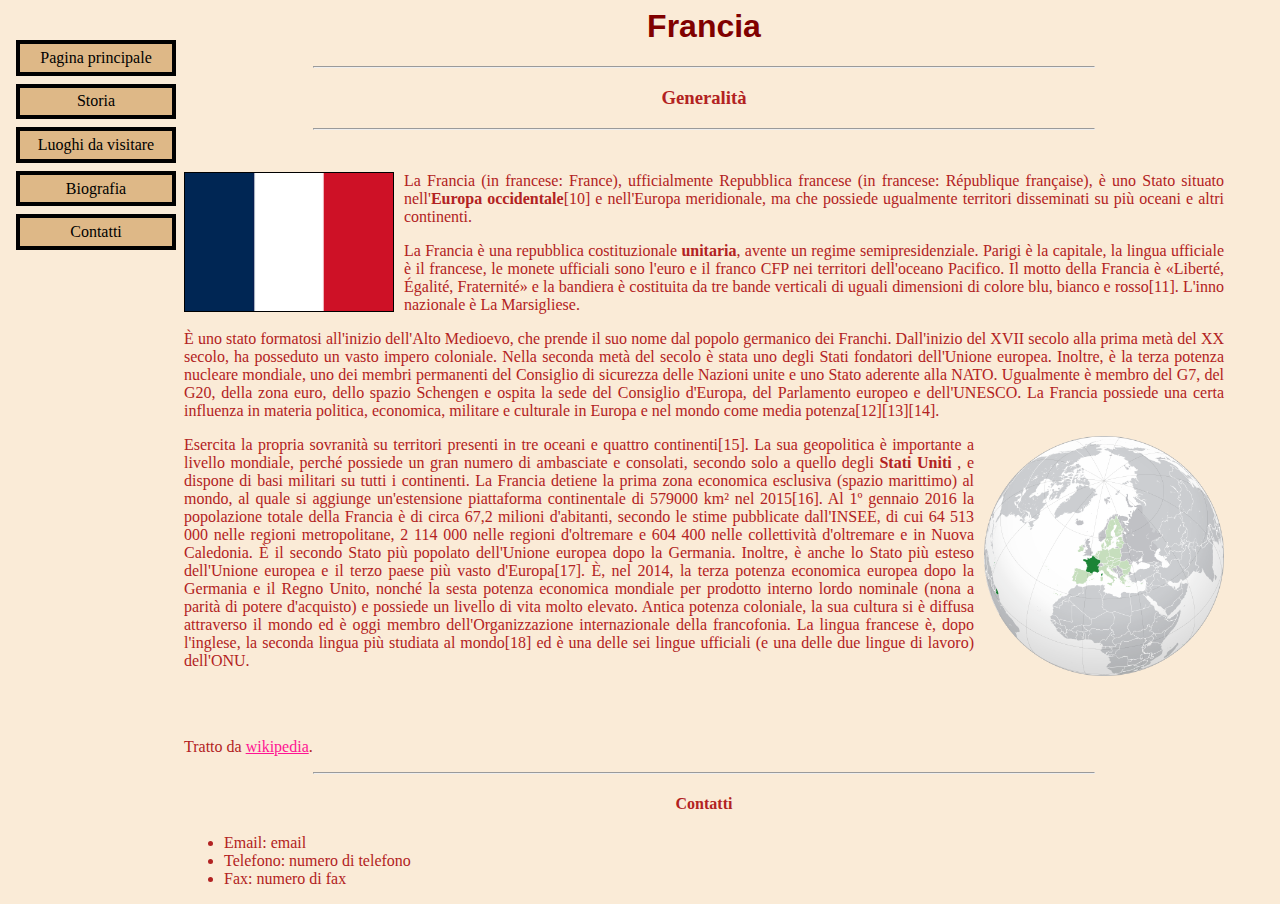
<file: index.html>
<html>

	<head>
	  <title>Francia</title>
	  <link rel="stylesheet" href="./styles/default.css" type="text/css">
	  <!--	  
	  <style type="text/css">
	  	body{color: red}
	  	h1{color: blue}
	  </style>
	  -->
	</head>
	
	<body>
		<h1>Francia</h1>
		
		<ul class="menu">
		  <li><a href="index.html">Pagina principale</a>
		  <li><a href="history.html">Storia</a>
		  <li><a href="toGo.html">Luoghi da visitare</a>
		  <li><a href="#bio">Biografia</a>
		  <li><a href="#contatti">Contatti</a>
		</ul>
		
		<hr>
		<h3>Generalità</h3>
		<hr>
		<br/>
		<p><img src="./img/bandiera_francia.png" class="img_sx" id="bandiera_francia">
			La Francia (in francese: France), ufficialmente Repubblica francese (in francese: République française), è uno Stato situato nell'<span class="importante">Europa occidentale</span>[10] e nell'Europa meridionale, ma che possiede ugualmente territori disseminati su più oceani e altri continenti.
		</p>
		<p>
			La Francia è una repubblica costituzionale <span class="importante">unitaria</span>, avente un regime semipresidenziale. Parigi è la capitale, la lingua ufficiale è il francese, le monete ufficiali sono l'euro e il franco CFP nei territori dell'oceano Pacifico. Il motto della Francia è «Liberté, Égalité, Fraternité» e la bandiera è costituita da tre bande verticali di uguali dimensioni di colore blu, bianco e rosso[11]. L'inno nazionale è La Marsigliese.
		</p>
		<p>
			È uno stato formatosi all'inizio dell'Alto Medioevo, che prende il suo nome dal popolo germanico dei Franchi. Dall'inizio del XVII secolo alla prima metà del XX secolo, ha posseduto un vasto impero coloniale. Nella seconda metà del secolo è stata uno degli Stati fondatori dell'Unione europea. Inoltre, è la terza potenza nucleare mondiale, uno dei membri permanenti del Consiglio di sicurezza delle Nazioni unite e uno Stato aderente alla NATO. Ugualmente è membro del G7, del G20, della zona euro, dello spazio Schengen e ospita la sede del Consiglio d'Europa, del Parlamento europeo e dell'UNESCO. La Francia possiede una certa influenza in materia politica, economica, militare e culturale in Europa e nel mondo come media potenza[12][13][14].
		</p>
		<p><img src="./img/mondo_francia.png" class="img_dx" id="mondo_francia">
			Esercita la propria sovranità su territori presenti in tre oceani e quattro continenti[15]. La sua geopolitica è importante a livello mondiale, perché possiede un gran numero di ambasciate e consolati, secondo solo a quello degli <span class="importante">Stati Uniti</span>	, e dispone di basi militari su tutti i continenti. La Francia detiene la prima zona economica esclusiva (spazio marittimo) al mondo, al quale si aggiunge un'estensione piattaforma continentale di 579000 km² nel 2015[16].
			Al 1º gennaio 2016 la popolazione totale della Francia è di circa 67,2 milioni d'abitanti, secondo le stime pubblicate dall'INSEE, di cui 64 513 000 nelle regioni metropolitane, 2 114 000 nelle regioni d'oltremare e 604 400 nelle collettività d'oltremare e in Nuova Caledonia. È il secondo Stato più popolato dell'Unione europea dopo la Germania. Inoltre, è anche lo Stato più esteso dell'Unione europea e il terzo paese più vasto d'Europa[17]. È, nel 2014, la terza potenza economica europea dopo la Germania e il Regno Unito, nonché la sesta potenza economica mondiale per prodotto interno lordo nominale (nona a parità di potere d'acquisto) e possiede un livello di vita molto elevato. Antica potenza coloniale, la sua cultura si è diffusa attraverso il mondo ed è oggi membro dell'Organizzazione internazionale della francofonia. La lingua francese è, dopo l'inglese, la seconda lingua più studiata al mondo[18] ed è una delle sei lingue ufficiali (e una delle due lingue di lavoro) dell'ONU. 
		</p>
		<br/>
		<br/>
		<p id="bio">
			Tratto da <a href="https://it.wikipedia.org/wiki/Francia">wikipedia</a>.
			
		</p>
		<hr>
		<h4 id="contatti">Contatti</h4>
		<ul class="contatti">
			<li>Email: email
			<li>Telefono: numero di telefono
			<li>Fax: numero di fax
		</ul>
	</body>
	
</html>
</file>
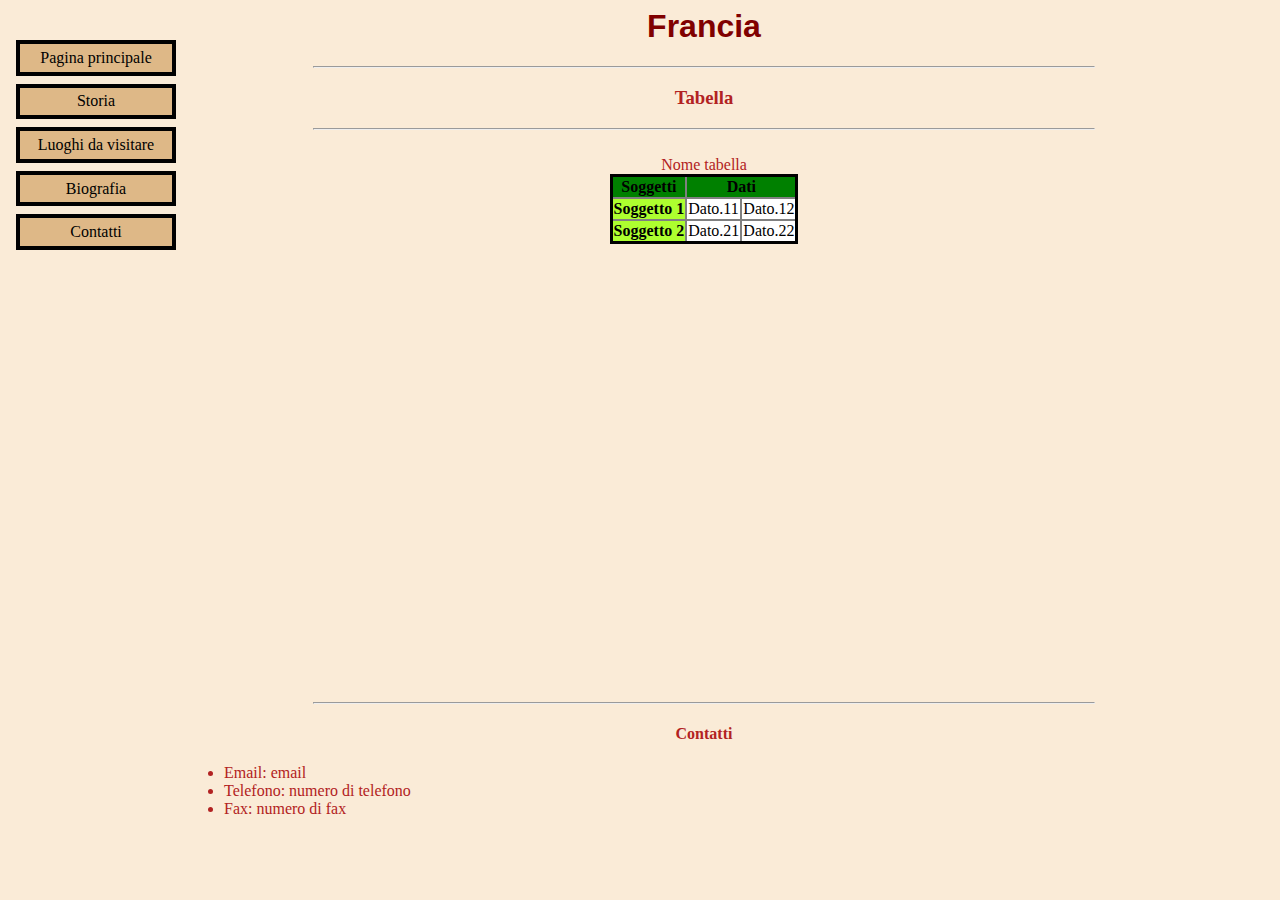
<file: history.html>
<html>

	<head>
	  <title>Storia</title>
	  <link rel="stylesheet" href="./styles/default.css" type="text/css">
	</head>
	
	<body>
		<h1>Francia</h1>
		
		<ul class="menu">
		  <li><a href="index.html">Pagina principale</a>
		  <li><a href="history.html">Storia</a>
		  <li><a href="toGo.html">Luoghi da visitare</a>
		  <li><a href="#bio">Biografia</a>
		  <li><a href="#contatti">Contatti</a>
		</ul>
		
		<hr>
		<h3>Tabella</h3>
		<hr>
		<br/>
			<table class="tabellaStorica">
				<caption>Nome tabella</caption>
				<tr>
					<th>Soggetti</th>
					<th colspan="2">Dati</th>
				</tr>
				<tr>
					<th class="nome">Soggetto 1</th>
					<td>Dato.11</td>
					<td>Dato.12</td>
				</tr>
				<tr>
					<th class="nome">Soggetto 2</th>
					<td>Dato.21</td>
					<td>Dato.22</td>
				</tr>
			</table>
			
		<br/><br/><br/><br/><br/><br/><br/><br/><br/><br/><br/><br/><br/><br/><br/><br/><br/><br/><br/><br/><br/><br/><br/><br/><br/>
		<hr>
		<h4 id="contatti">Contatti</h4>
		<ul class="contatti">
			<li>Email: email
			<li>Telefono: numero di telefono
			<li>Fax: numero di fax
		</ul>
	</body>
	
</html>
</file>
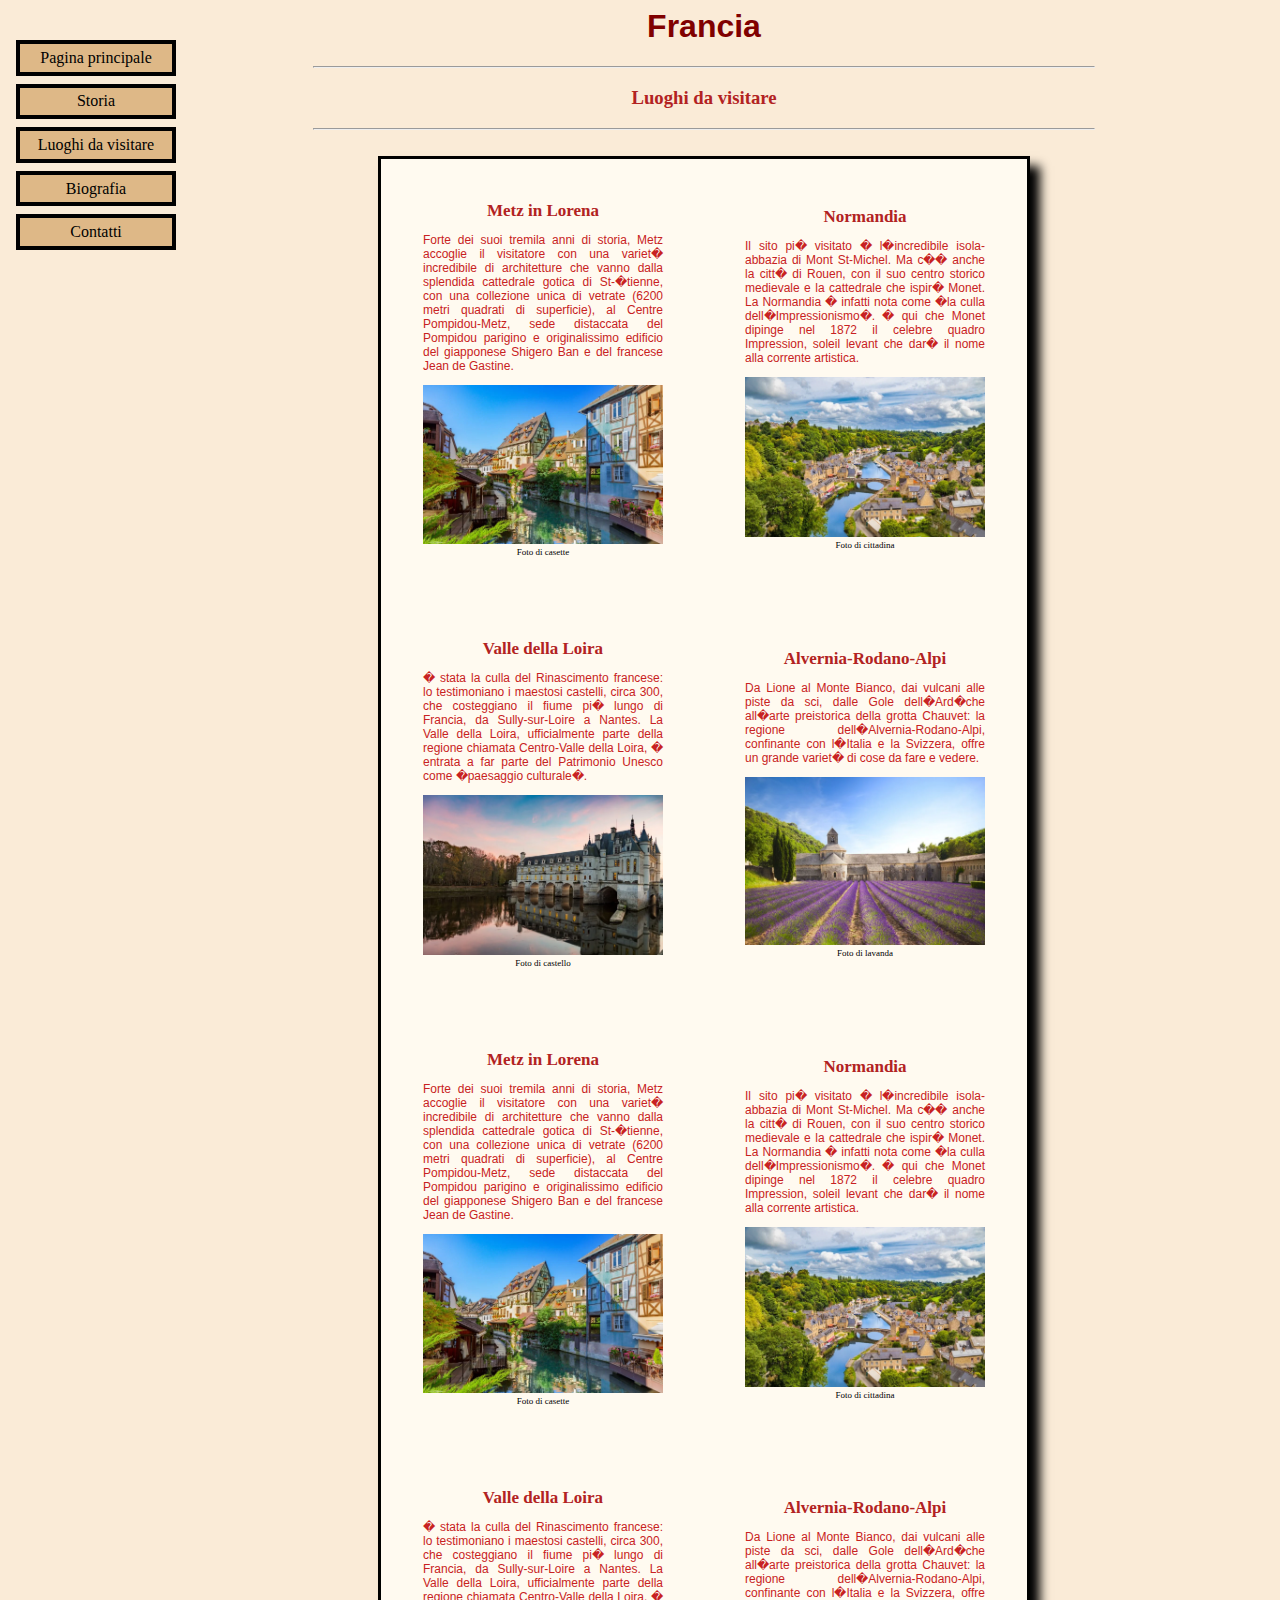
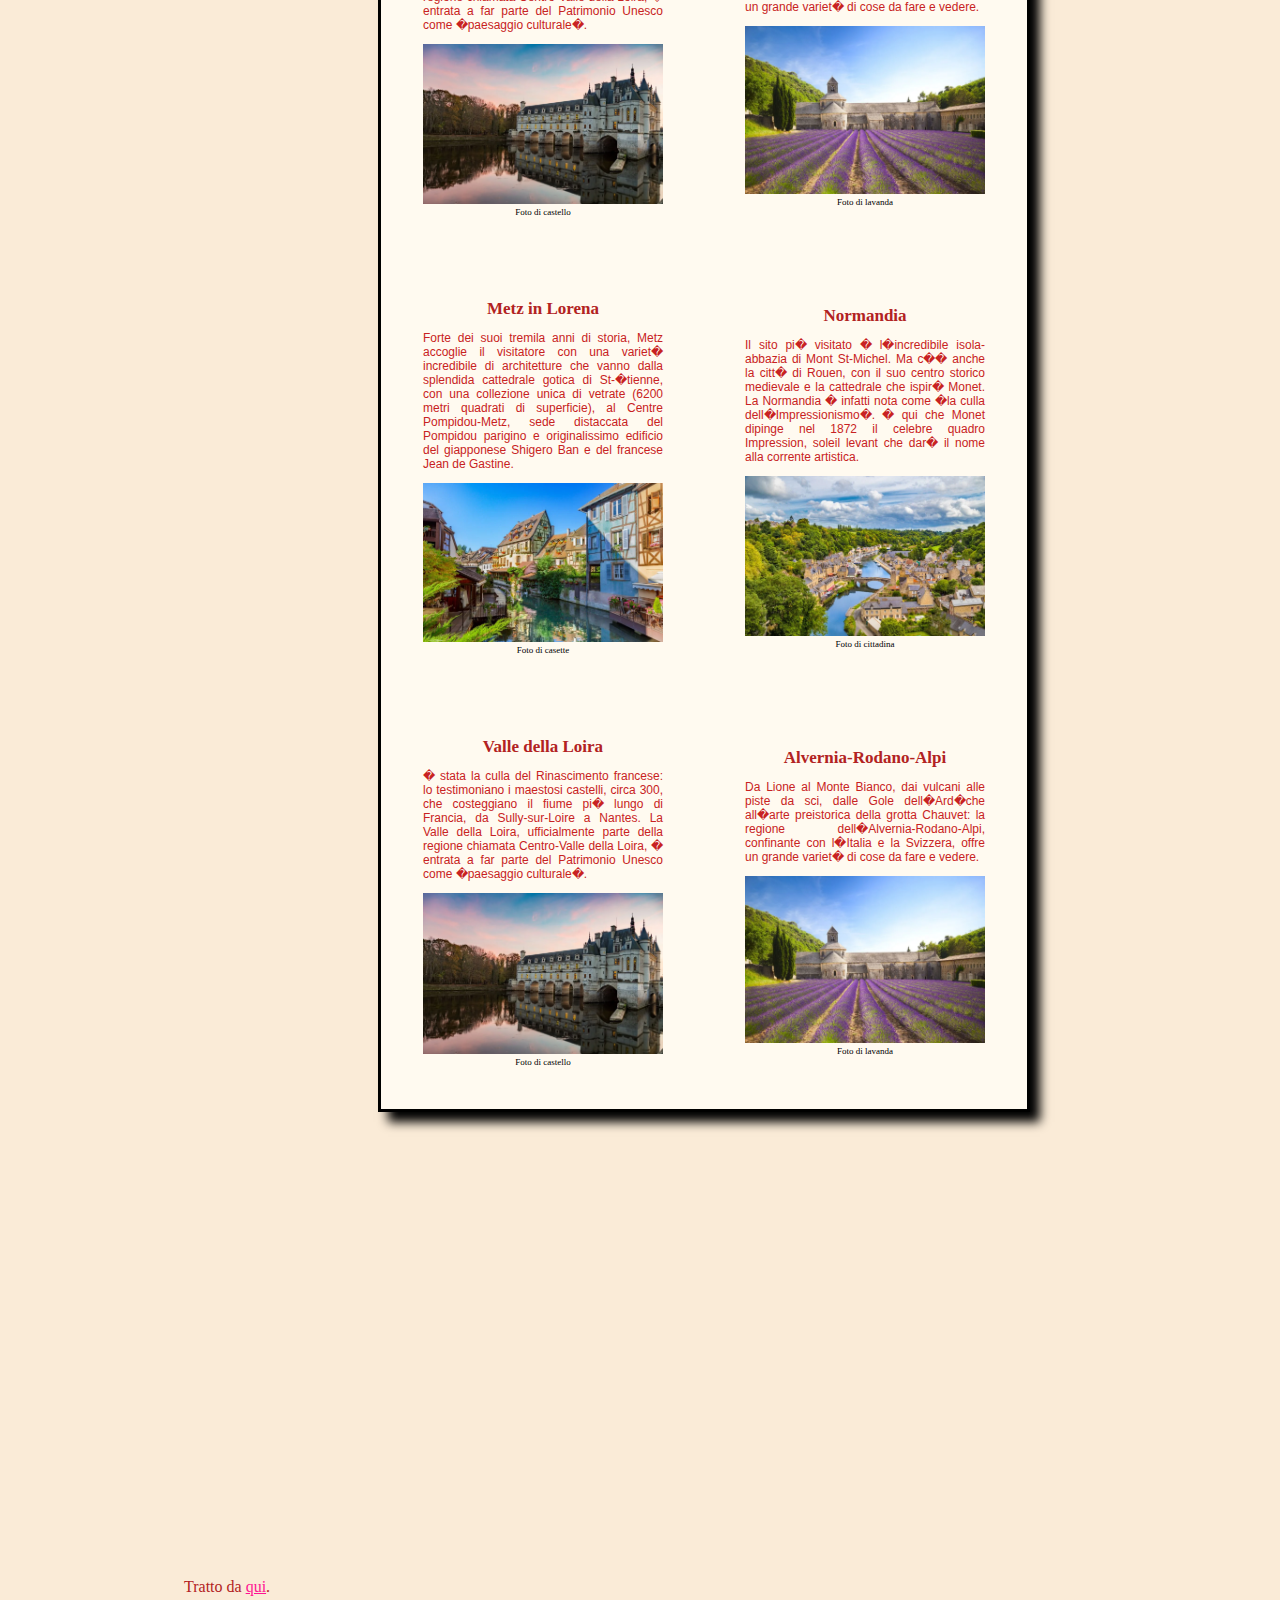
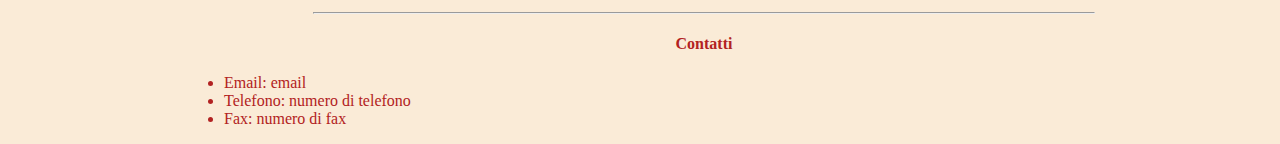
<file: toGo.html>
<html>
	<head>
	  <title>Luoghi da visitare</title>
	  <link rel="stylesheet" href="./styles/default.css" type="text/css">
	</head>
	
	<body>
		<h1>Francia</h1>
		
		<ul class="menu">
		  <li><a href="index.html">Pagina principale</a>
		  <li><a href="history.html">Storia</a>
		  <li><a href="toGo.html">Luoghi da visitare</a>
		  <li><a href="#bio">Biografia</a>
		  <li><a href="#contatti">Contatti</a>
		</ul>
		
		<hr>
		<h3>Luoghi da visitare</h3>
		<hr>
		<br/>
			<table class="tabellaDeiLuoghi">
				<caption></caption>
				<tr>
					<td>
						<h5>Metz in Lorena</h5>
						<p>Forte dei suoi tremila anni di storia, Metz accoglie il visitatore con una variet� incredibile di architetture che vanno dalla splendida cattedrale gotica di St-�tienne, con una collezione unica di vetrate (6200 metri quadrati di superficie), al Centre Pompidou-Metz, sede distaccata del Pompidou parigino e originalissimo edificio del giapponese Shigero Ban e del francese Jean de Gastine.</p>
						<img src="./img/metz.png"> <br/>
						<div class="titoloImmagine">Foto di casette</div>
					</td>
					<td>
						<h5>Normandia</h5>
						<p>Il sito pi� visitato � l�incredibile isola-abbazia di Mont St-Michel. Ma c�� anche la citt� di Rouen, con il suo centro storico medievale e la cattedrale che ispir� Monet. La Normandia � infatti nota come �la culla dell�Impressionismo�. � qui che Monet dipinge nel 1872 il celebre quadro Impression, soleil levant che dar� il nome alla corrente artistica.</p>
						<img src="./img/normandia.png">	<br/>
						<div class="titoloImmagine">Foto di cittadina</div>
					</td>
				</tr>
				<tr>
					<td>
						<h5>Valle della Loira</h5>
						<p>� stata la culla del Rinascimento francese: lo testimoniano i maestosi castelli, circa 300, che costeggiano il fiume pi� lungo di Francia, da Sully-sur-Loire a Nantes. La Valle della Loira, ufficialmente parte della regione chiamata Centro-Valle della Loira, � entrata a far parte del Patrimonio Unesco come �paesaggio culturale�.</p>
						<img src="./img/loira.png"><br/>
						<div class="titoloImmagine">Foto di castello</div>
					</td>
					<td>
						<h5>Alvernia-Rodano-Alpi</h5>
						<p>Da Lione al Monte Bianco, dai vulcani alle piste da sci, dalle Gole dell�Ard�che all�arte preistorica della grotta Chauvet: la regione dell�Alvernia-Rodano-Alpi, confinante con l�Italia e la Svizzera, offre un grande variet� di cose da fare e vedere.</p>
						<img src="./img/provenza.png"><br/>
						<div class="titoloImmagine">Foto di lavanda</div>
					</td>
				</tr>
				<tr>
					<td>
						<h5>Metz in Lorena</h5>
						<p>Forte dei suoi tremila anni di storia, Metz accoglie il visitatore con una variet� incredibile di architetture che vanno dalla splendida cattedrale gotica di St-�tienne, con una collezione unica di vetrate (6200 metri quadrati di superficie), al Centre Pompidou-Metz, sede distaccata del Pompidou parigino e originalissimo edificio del giapponese Shigero Ban e del francese Jean de Gastine.</p>
						<img src="./img/metz.png"> <br/>
						<div class="titoloImmagine">Foto di casette</div>
					</td>
					<td>
						<h5>Normandia</h5>
						<p>Il sito pi� visitato � l�incredibile isola-abbazia di Mont St-Michel. Ma c�� anche la citt� di Rouen, con il suo centro storico medievale e la cattedrale che ispir� Monet. La Normandia � infatti nota come �la culla dell�Impressionismo�. � qui che Monet dipinge nel 1872 il celebre quadro Impression, soleil levant che dar� il nome alla corrente artistica.</p>
						<img src="./img/normandia.png">	<br/>
						<div class="titoloImmagine">Foto di cittadina</div>
					</td>
				</tr>
				<tr>
					<td>
						<h5>Valle della Loira</h5>
						<p>� stata la culla del Rinascimento francese: lo testimoniano i maestosi castelli, circa 300, che costeggiano il fiume pi� lungo di Francia, da Sully-sur-Loire a Nantes. La Valle della Loira, ufficialmente parte della regione chiamata Centro-Valle della Loira, � entrata a far parte del Patrimonio Unesco come �paesaggio culturale�.</p>
						<img src="./img/loira.png"><br/>
						<div class="titoloImmagine">Foto di castello</div>
					</td>
					<td>
						<h5>Alvernia-Rodano-Alpi</h5>
						<p>Da Lione al Monte Bianco, dai vulcani alle piste da sci, dalle Gole dell�Ard�che all�arte preistorica della grotta Chauvet: la regione dell�Alvernia-Rodano-Alpi, confinante con l�Italia e la Svizzera, offre un grande variet� di cose da fare e vedere.</p>
						<img src="./img/provenza.png"><br/>
						<div class="titoloImmagine">Foto di lavanda</div>
					</td>
				</tr>
				<tr>
					<td>
						<h5>Metz in Lorena</h5>
						<p>Forte dei suoi tremila anni di storia, Metz accoglie il visitatore con una variet� incredibile di architetture che vanno dalla splendida cattedrale gotica di St-�tienne, con una collezione unica di vetrate (6200 metri quadrati di superficie), al Centre Pompidou-Metz, sede distaccata del Pompidou parigino e originalissimo edificio del giapponese Shigero Ban e del francese Jean de Gastine.</p>
						<img src="./img/metz.png"> <br/>
						<div class="titoloImmagine">Foto di casette</div>
					</td>
					<td>
						<h5>Normandia</h5>
						<p>Il sito pi� visitato � l�incredibile isola-abbazia di Mont St-Michel. Ma c�� anche la citt� di Rouen, con il suo centro storico medievale e la cattedrale che ispir� Monet. La Normandia � infatti nota come �la culla dell�Impressionismo�. � qui che Monet dipinge nel 1872 il celebre quadro Impression, soleil levant che dar� il nome alla corrente artistica.</p>
						<img src="./img/normandia.png">	<br/>
						<div class="titoloImmagine">Foto di cittadina</div>
					</td>
				</tr>
				<tr>
					<td>
						<h5>Valle della Loira</h5>
						<p>� stata la culla del Rinascimento francese: lo testimoniano i maestosi castelli, circa 300, che costeggiano il fiume pi� lungo di Francia, da Sully-sur-Loire a Nantes. La Valle della Loira, ufficialmente parte della regione chiamata Centro-Valle della Loira, � entrata a far parte del Patrimonio Unesco come �paesaggio culturale�.</p>
						<img src="./img/loira.png"><br/>
						<div class="titoloImmagine">Foto di castello</div>
					</td>
					<td>
						<h5>Alvernia-Rodano-Alpi</h5>
						<p>Da Lione al Monte Bianco, dai vulcani alle piste da sci, dalle Gole dell�Ard�che all�arte preistorica della grotta Chauvet: la regione dell�Alvernia-Rodano-Alpi, confinante con l�Italia e la Svizzera, offre un grande variet� di cose da fare e vedere.</p>
						<img src="./img/provenza.png"><br/>
						<div class="titoloImmagine">Foto di lavanda</div>
					</td>
				</tr>
				
			</table>
			
		<br/><br/><br/><br/><br/><br/><br/><br/><br/><br/><br/><br/><br/><br/><br/><br/><br/><br/><br/><br/><br/><br/><br/><br/><br/>
		<p id="bio">
			Tratto da <a href="https://www.france-hotel-guide.com/it/blog/cosa-vedere-francia/">qui</a>.
		</p>
		<hr>
		<h4 id="contatti">Contatti</h4>
		<ul class="contatti">
			<li>Email: email
			<li>Telefono: numero di telefono
			<li>Fax: numero di fax
		</ul>
	</body>
	
</html>
</file>
<file: styles/default.css>
body {
  	padding-left: 11em;
  	padding-right: 3em;
  	font-family: "Georgia", "Times New Roman", Times, serif;
  	text-align: justify;
  	color: rgb(178,34,34);
  	background-color:AntiqueWhite;
}

h1 {
  	font-family: Helvetica, Geneva, Arial, sans-serif;
  	color: Maroon;
 	text-align: center
}
h3{
	text-align: center;
}

hr{
	color: white;
	width: 75%;
}

ul.menu {
  	list-style-type: none;
  	padding: 0;
  	margin: 0;
  	position: absolute;
  	top: 2em;
  	left: 1em;
  	width: 10em
}
ul.menu li {
  	background: BurlyWood;
  	margin: 0.5em 0;
  	padding: 0.3em;
  	border: 4px solid black; 
  	text-align: center
}

ul.menu li:hover{
	background: AntiqueWhite;
	box-shadow: 0 0 3px 1px black;
}

img.img_sx{
	margin-right: 10px;
	width: 20%;
	float: left;
}

img.img_dx{
	margin-left: 10px;
	width: 20%;
	float: right;
}
img#mondo_francia{
	width: 15em;
}
img#bandiera_francia{
	border: solid 1px black;
}

h4#contatti{
	text-align: center
}

ul.menu a {
  	text-decoration: none;
  	color: black
}
 
a:link {
  	color: DeepPink
}
a:visited {
  	color: IndianRed
}
  
table.tabellaStorica{
  	margin: auto;
	border: 3px solid black;
	border-collapse: collapse;
}

table.tabellaStorica th, table.tabellaStorica td{
	border: 2px solid gray;
	color: black;
}
table.tabellaStorica th{
	background-color: green;
}
table.tabellaStorica th.nome{
	background-color: GreenYellow;
}
table.tabellaStorica td{
	background-color: white;
}





span.importante{
	font-weight: bold;
}


table.tabellaDeiLuoghi{
	border: 3px solid black;
	background-color: FloralWhite;
	border-collapse: none;
	margin-left: auto;
  	margin-right: auto;
  	box-shadow: 10px 10px 10px black;
}
table.tabellaDeiLuoghi td{
	padding: 40px;
}
table.tabellaDeiLuoghi td:hover{
	background-color: BurlyWood;
	border: 3px solid black;
}

table.tabellaDeiLuoghi img{
	width: 15em;
}
table.tabellaDeiLuoghi h5{
	font: 17px serif;
	text-align: center;
	font-weight: bold;
	margin-bottom: 10px;
}
table.tabellaDeiLuoghi p{
	width: 20em;
	height: 50%;
	font: 12px Arial, sans-serif;
	text-align: justify;
	color: rgb(200,34,34);
}
table.tabellaDeiLuoghi div.titoloImmagine{
	color: black;
	text-align: center;
	font: 9px serif;
	margin-top:3px;
}
</file>
